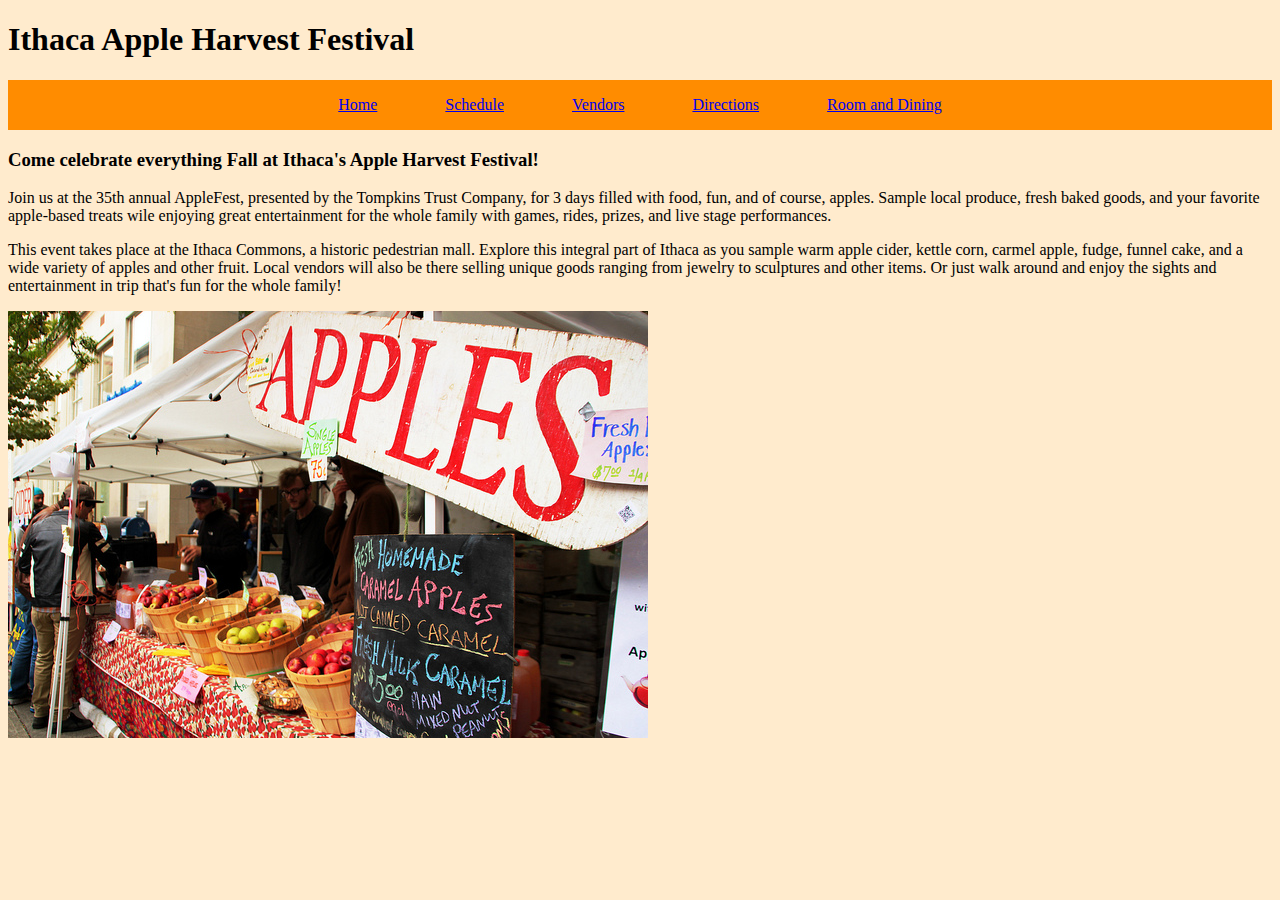
<file: index.html>
<!DOCTYPE html>
<html>
  <head>
    <meta charset="utf-8">
    <title>Ithaca Events - Apple Harvest Festival</title>
    <link rel="stylesheet" type="text/css" href="styles/styles.css">
  </head>
  <body>
    <div id="title">
      <h1>Ithaca Apple Harvest Festival</h1>
    </div>
    <nav>
      <a href="index.html">Home</a>
      <a href="schedule.html">Schedule</a>
      <a href="vendors.html">Vendors</a>
      <a href="directions.html">Directions</a>
      <a href="roomdining.html">Room and Dining</a>
    </nav>
    <div id="container">
      <h3>Come celebrate everything Fall at Ithaca's Apple Harvest Festival!</h3>
      <p>Join us at the 35th annual AppleFest, presented by the Tompkins Trust
        Company, for 3 days filled with food, fun, and of course, apples. Sample
        local produce, fresh baked goods, and your favorite apple-based treats
        wile enjoying great entertainment for the whole family with games, rides,
        prizes, and live stage performances.</p>
      <p>This event takes place at the Ithaca Commons, a historic pedestrian mall.
        Explore this integral part of Ithaca as you sample warm apple cider,
        kettle corn, carmel apple, fudge, funnel cake, and a wide variety of
        apples and other fruit. Local vendors will also be there selling unique
        goods ranging from jewelry to sculptures and other items. Or just walk
        around and enjoy the sights and entertainment in trip that's fun for the
        whole family!</p>
      <div id="image">
        <img src="images/fest.jpg" alt="festival image"> <!-- photo by Hannah MacLean from https://www.flickr.com/photos/hannahmaclean/8381840938 -->
      </div>
    </div>
    <footer>
    </footer>
  </body>
</html>
</file>
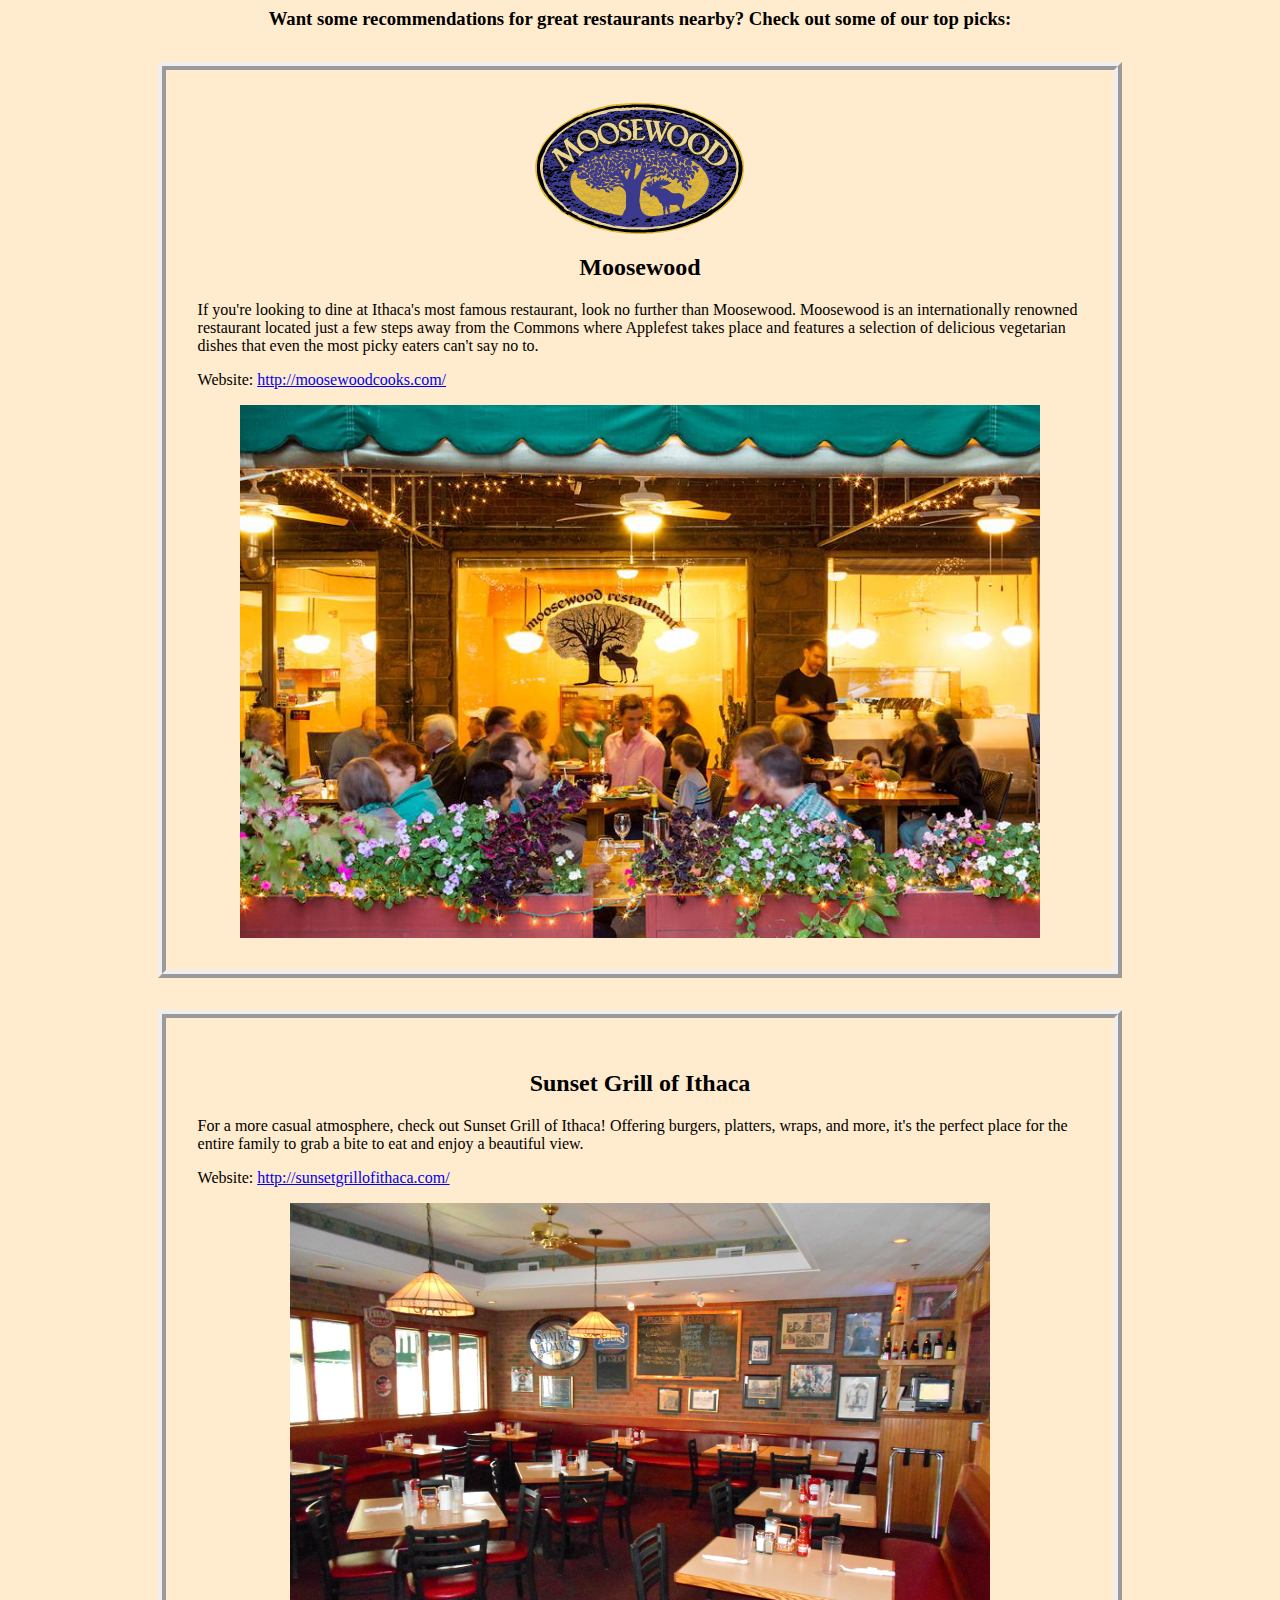
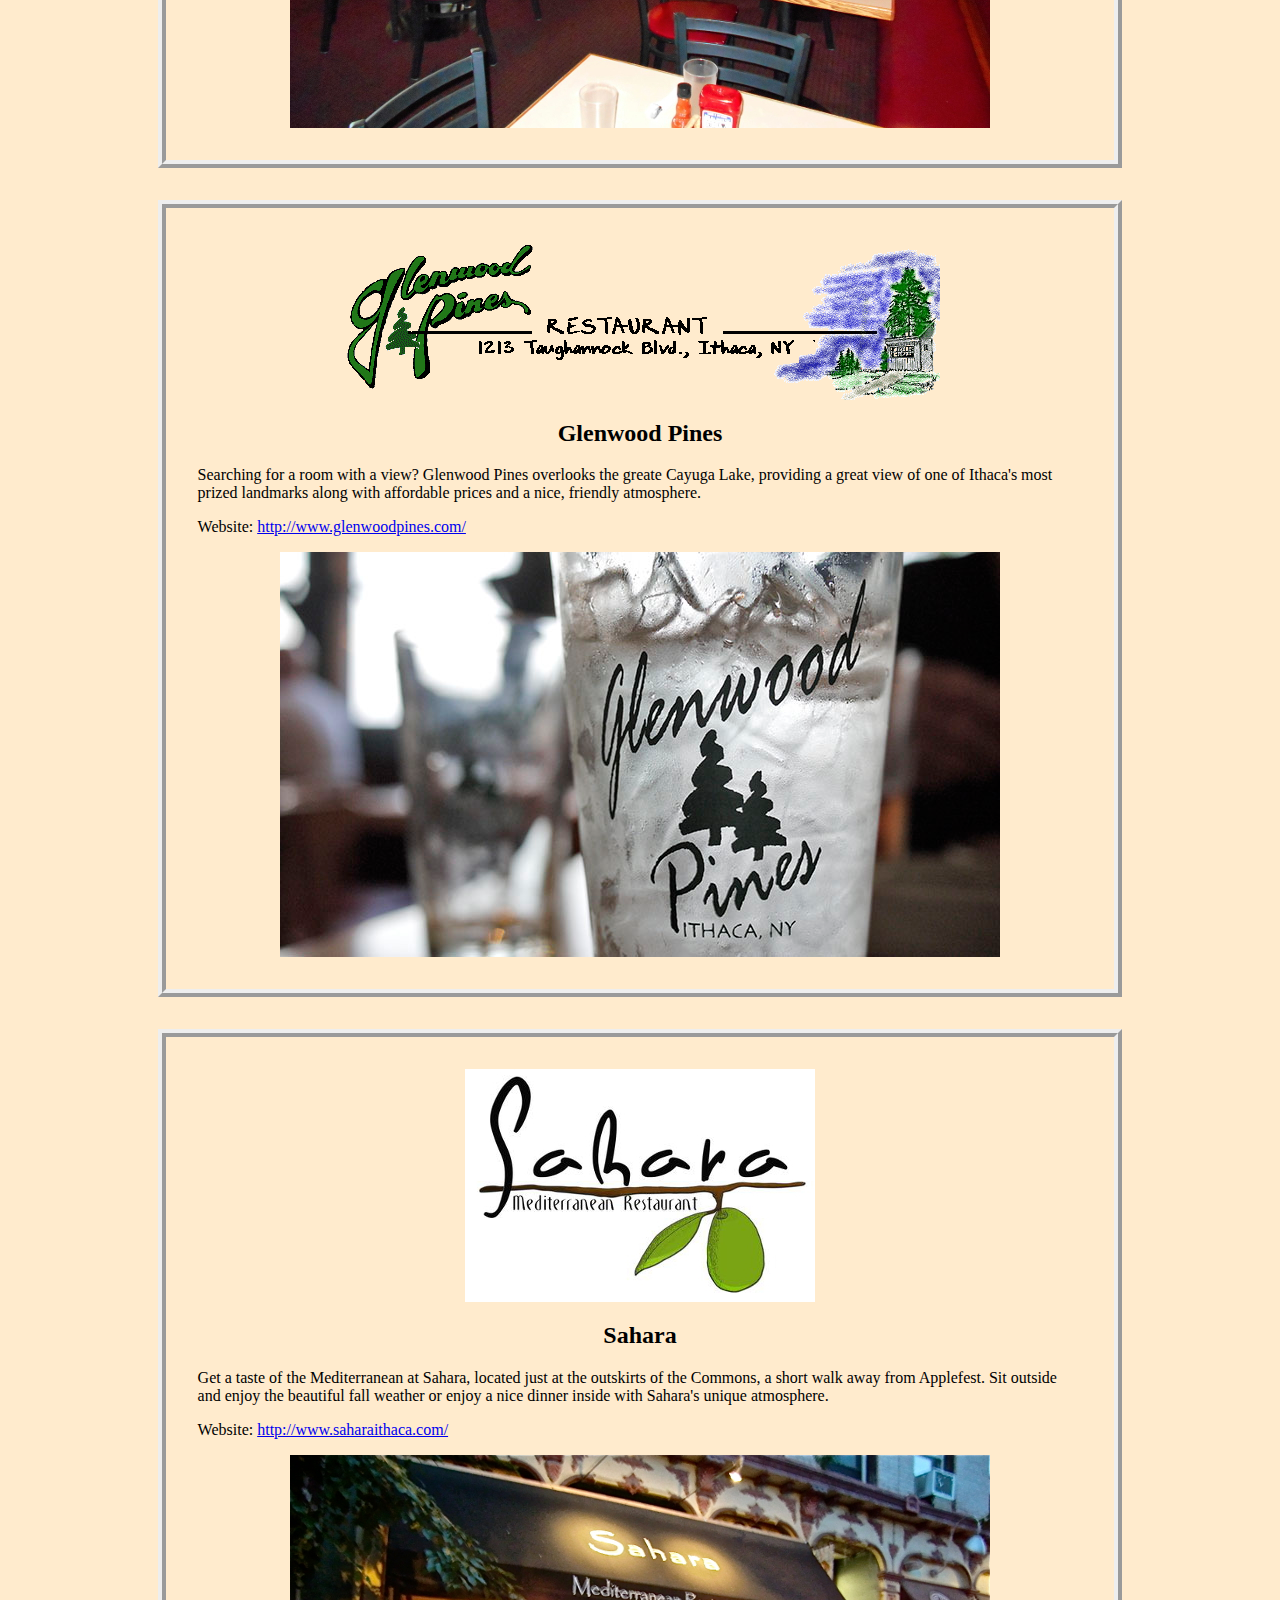
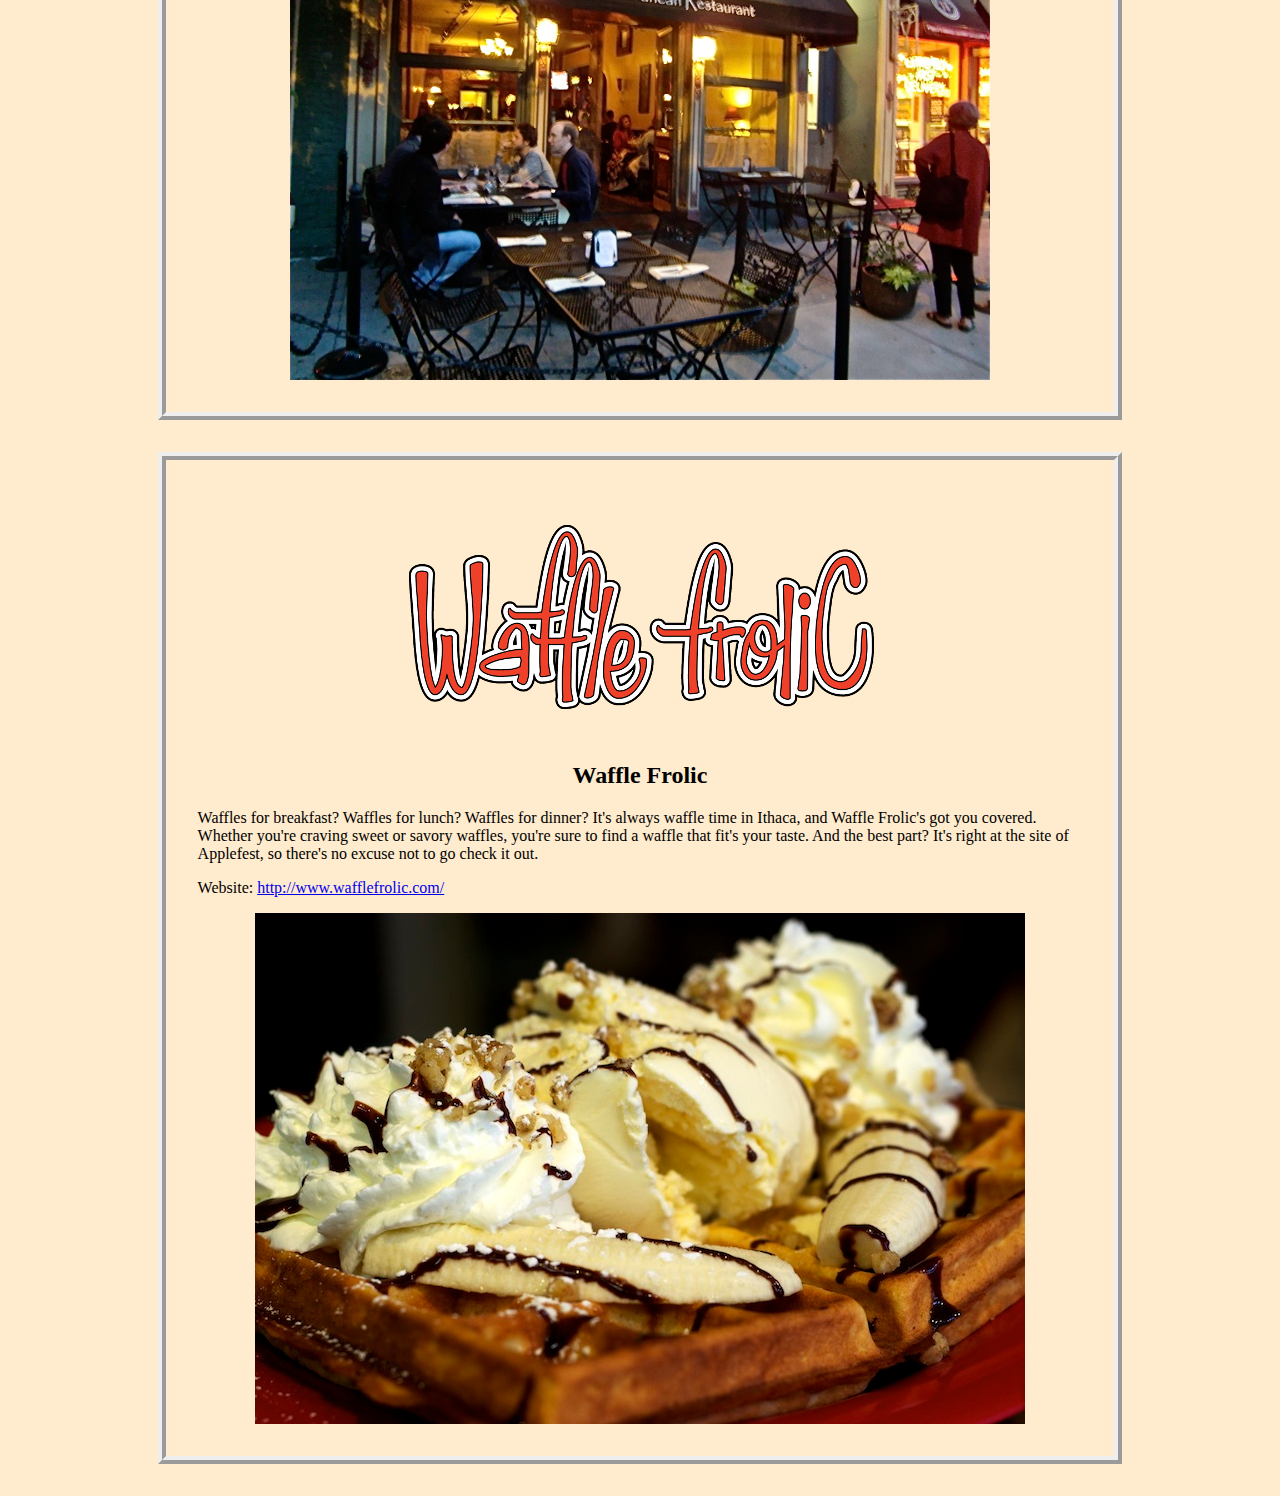
<file: dining.html>
<html>
  <head>
    <meta charset="utf-8">
    <title>Dining - Apple Harvest Festival</title>
    <link rel="stylesheet" type="text/css" href="styles/styles.css">
  </head>
  <body>
    <div class='intro'>
      <h3>Want some recommendations for great restaurants nearby? Check out
        some of our top picks:
      </h3>
    </div>
    <div class='section' id='restaurant'>
      <div class='name-logo'>
        <img src="images/moosewood.png" alt='moosewood logo'> <!-- image from http://moosewoodcooks.com/ -->
        <h2>Moosewood</h2>
      </div>
      <div class='desc'>
        <p>If you're looking to dine at Ithaca's most famous restaurant, look no
        further than Moosewood. Moosewood is an internationally renowned restaurant
        located just a few steps away from the Commons where Applefest takes place
        and features a selection of delicious vegetarian dishes that even the most
        picky eaters can't say no to.</p>
        <p>
        <p>Website: <a href=http://moosewoodcooks.com/>http://moosewoodcooks.com/</a></p>
      </div>
      <div class='image'>
        <img src='images/moosewood2.jpg' alt='moosewood picture'> <!-- http://www.visitithaca.com/dining/moosewood-restaurant-81 -->
      </div>
    </div>
    <div class='section' id='restaurant'>
      <div class='name-logo'>
        <h2>Sunset Grill of Ithaca</h2>
      </div>
      <div class='desc'>
        <p>For a more casual atmosphere, check out Sunset Grill of Ithaca! Offering
        burgers, platters, wraps, and more, it's the perfect place for the entire
        family to grab a bite to eat and enjoy a beautiful view.</p>
        <p>Website: <a href=http://sunsetgrillofithaca.com/>http://sunsetgrillofithaca.com/</a></p>
      </div>
      <div class='image'>
        <img src='images/sunsetgrill.jpg' alt='sunset grill picture'> <!-- image from  https://www.facebook.com/SunsetIthaca/photos/a.795546523821467.1073741828.184443564931769/986416828067768/?type=1&theater -->
      </div>
    </div>
    <div class='section' id='restaurant'>
      <div class='name-logo'>
        <img src="images/glenwoodpines.gif" alt='glenwood pines logo'> <!-- image from http://www.glenwoodpines.com/ -->
        <h2>Glenwood Pines</h2>
      </div>
      <div class='desc'>
        <p>Searching for a room with a view? Glenwood Pines overlooks the
        greate Cayuga Lake, providing a great view of one of Ithaca's most
        prized landmarks along with affordable prices and a nice, friendly
        atmosphere.</p>
        <p>
        <p>Website: <a href=http://www.glenwoodpines.com/>http://www.glenwoodpines.com/</a></p>
      </div>
      <div class='image'>
        <img src='images/glenwoodpines2.jpg' alt='glenwood pines picture'> <!-- image from https://joncrispinposts.com/2012/06/29/hay-bales/pineswp/ -->
      </div>
    </div>
  </div>
  <div class='section' id='restaurant'>
    <div class='name-logo'>
      <img src="images/sahara.jpg" alt='sahara logo'> <!-- image from http://www.saharaithaca.com/ -->
      <h2>Sahara</h2>
    </div>
    <div class='desc'>
      <p>Get a taste of the Mediterranean at Sahara, located just at the outskirts
      of the Commons, a short walk away from Applefest. Sit outside and enjoy the
      beautiful fall weather or enjoy a nice dinner inside with Sahara's unique
      atmosphere.</p>
      <p>
      <p>Website: <a href=http://www.saharaithaca.com/>http://www.saharaithaca.com/</a></p>
    </div>
    <div class='image'>
      <img src='images/sahara2.jpg' alt='sahara picture'> <!-- image from https://90days90restaurants.files.wordpress.com/2011/06/saharaexterior.jpg -->
    </div>
  </div>
  <div class='section' id='restaurant'>
    <div class='name-logo'>
      <img src="images/wafflefrolic.png" alt='waffle frolic logo'> <!-- image from http://www.wafflefrolic.com/ -->
      <h2>Waffle Frolic</h2>
    </div>
    <div class='desc'>
      <p>Waffles for breakfast? Waffles for lunch? Waffles for dinner? It's
      always waffle time in Ithaca, and Waffle Frolic's got you covered. Whether
      you're craving sweet or savory waffles, you're sure to find a waffle that
      fit's your taste. And the best part? It's right at the site of Applefest,
      so there's no excuse not to go check it out.</p>
      <p>
      <p>Website: <a href=http://www.wafflefrolic.com/>http://www.wafflefrolic.com/</a></p>
    </div>
    <div class='image'>
      <img src='images/wafflefrolic2.jpg' alt='sahara picture'> <!-- image from http://spoonuniversity.com/place/6-waffle-dishes-worship-waffle-frolic -->
    </div>
  </div>
  </body>
</html>
</file>
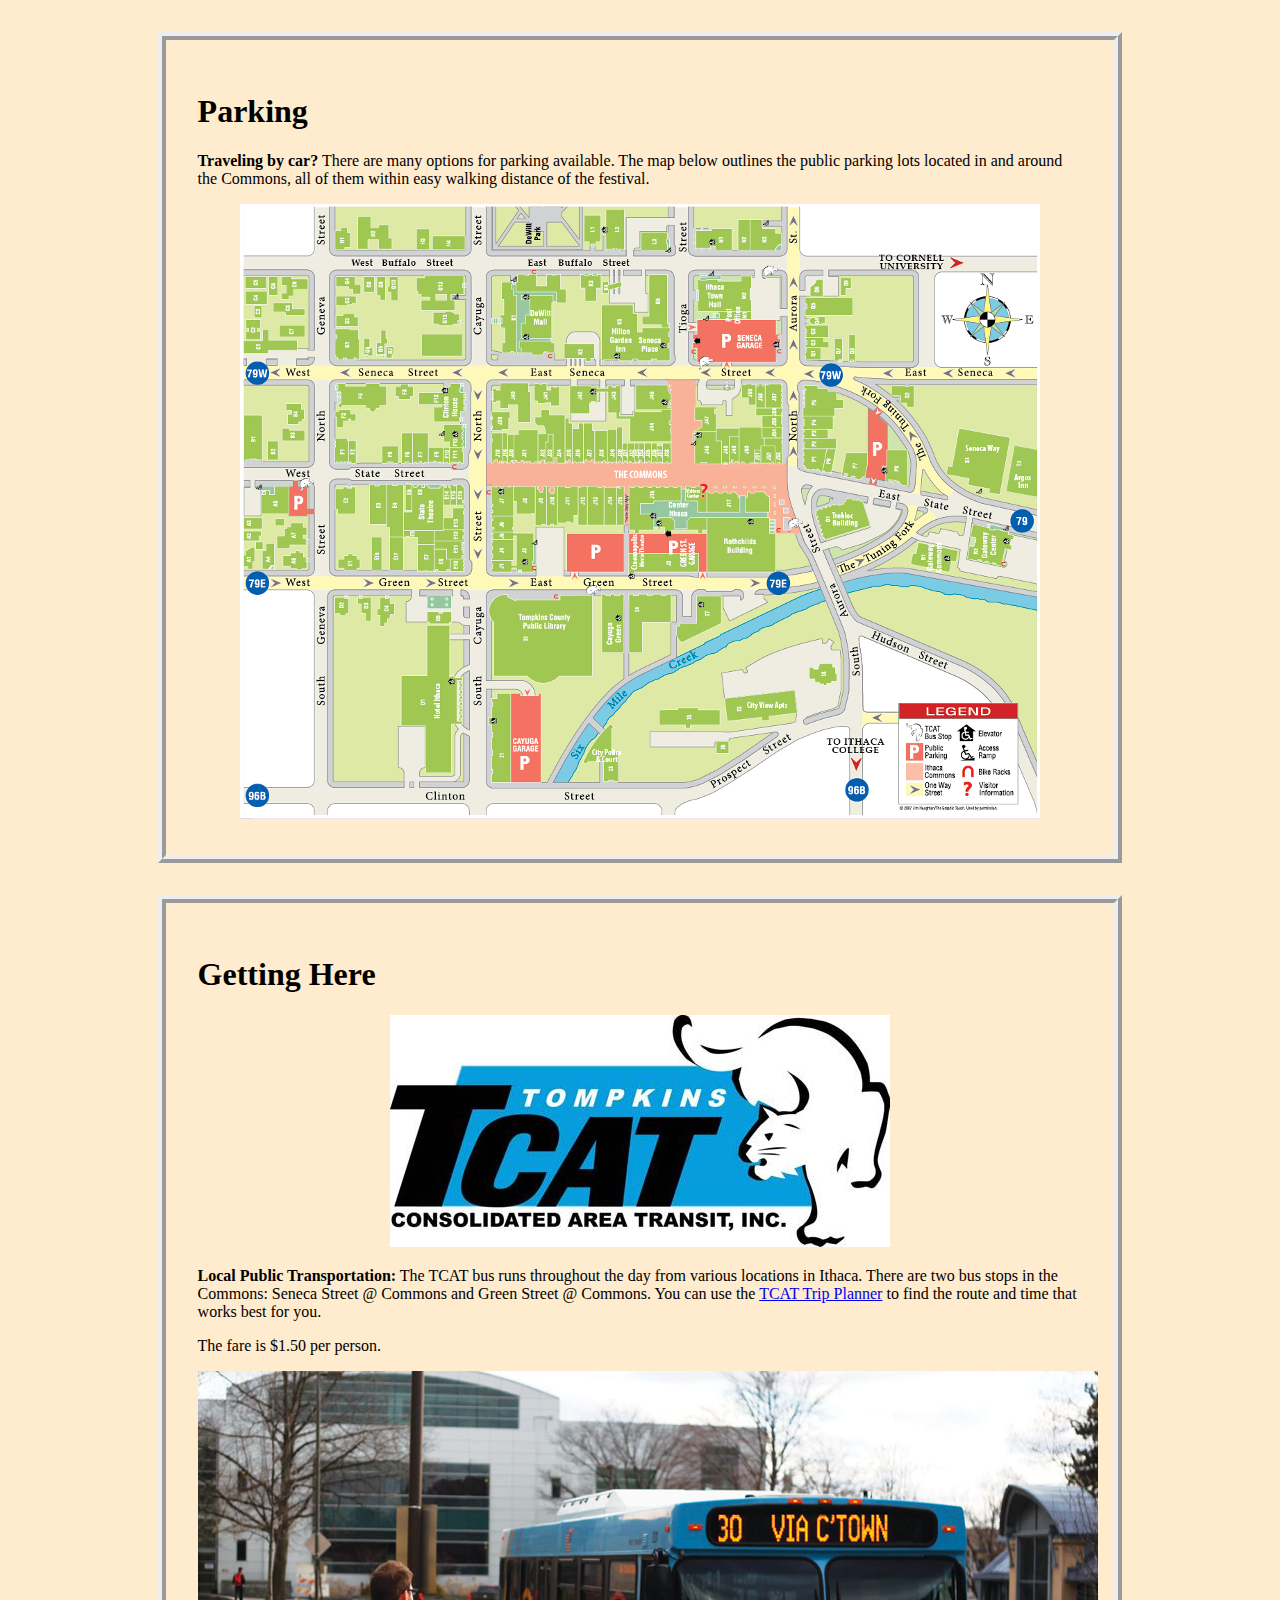
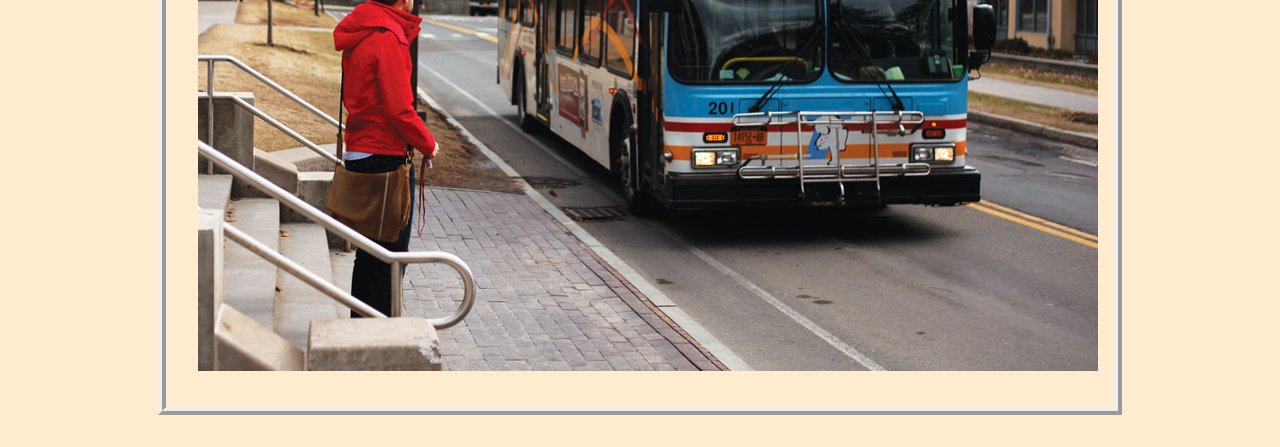
<file: parking.html>
<!DOCTYPE html>
<html>
  <head>
    <meta charset="utf-8">
    <title>Parking and Transportation - Apple Harvest Festival</title>
    <link rel="stylesheet" type="text/css" href="styles/styles.css">
  </head>
  <body>
    <div class='section' id='parking'>
      <h1>Parking</h1>
      <p><b>Traveling by car?</b> There are many options for parking available.
        The map below outlines the public parking lots located in and around the
        Commons, all of them within easy walking distance of the festival.
      <div class='image'>
        <img src="images/parking.png" alt="parking map"></img> <!-- image from http://www.downtownithaca.com/local/file_upload/images/map%20of%20downtown.png -->
      </div>
    </div>
    <div class='section' id='parking'>
      <h1>Getting Here</h1>
      <div class='image'>
        <img src="images/tcat.jpg" alt='tcat bus logo'></img> <!-- image from http://pawprint.cornell.edu/?q=node/2192 -->
      </div>
      <p><b>Local Public Transportation:</b> The TCAT bus runs throughout the day
        from various locations in Ithaca. There are two bus stops in the Commons:
        Seneca Street @ Commons and Green Street @ Commons. You can use the
        <a href="https://tcat.nextinsight.com/">TCAT Trip Planner</a> to find the
        route and time that works best for you.</p>
      <p>The fare is $1.50 per person.</p>
      <div class='image'>
        <img src='images/tcat2.jpg' alt='tcat bus picture'> <!-- http://www.drydensouth.com/images/Dryden/Transportation/TCAT_Bus.jpg -->
      </div>
    </div>
  </body>
</html>
</file>
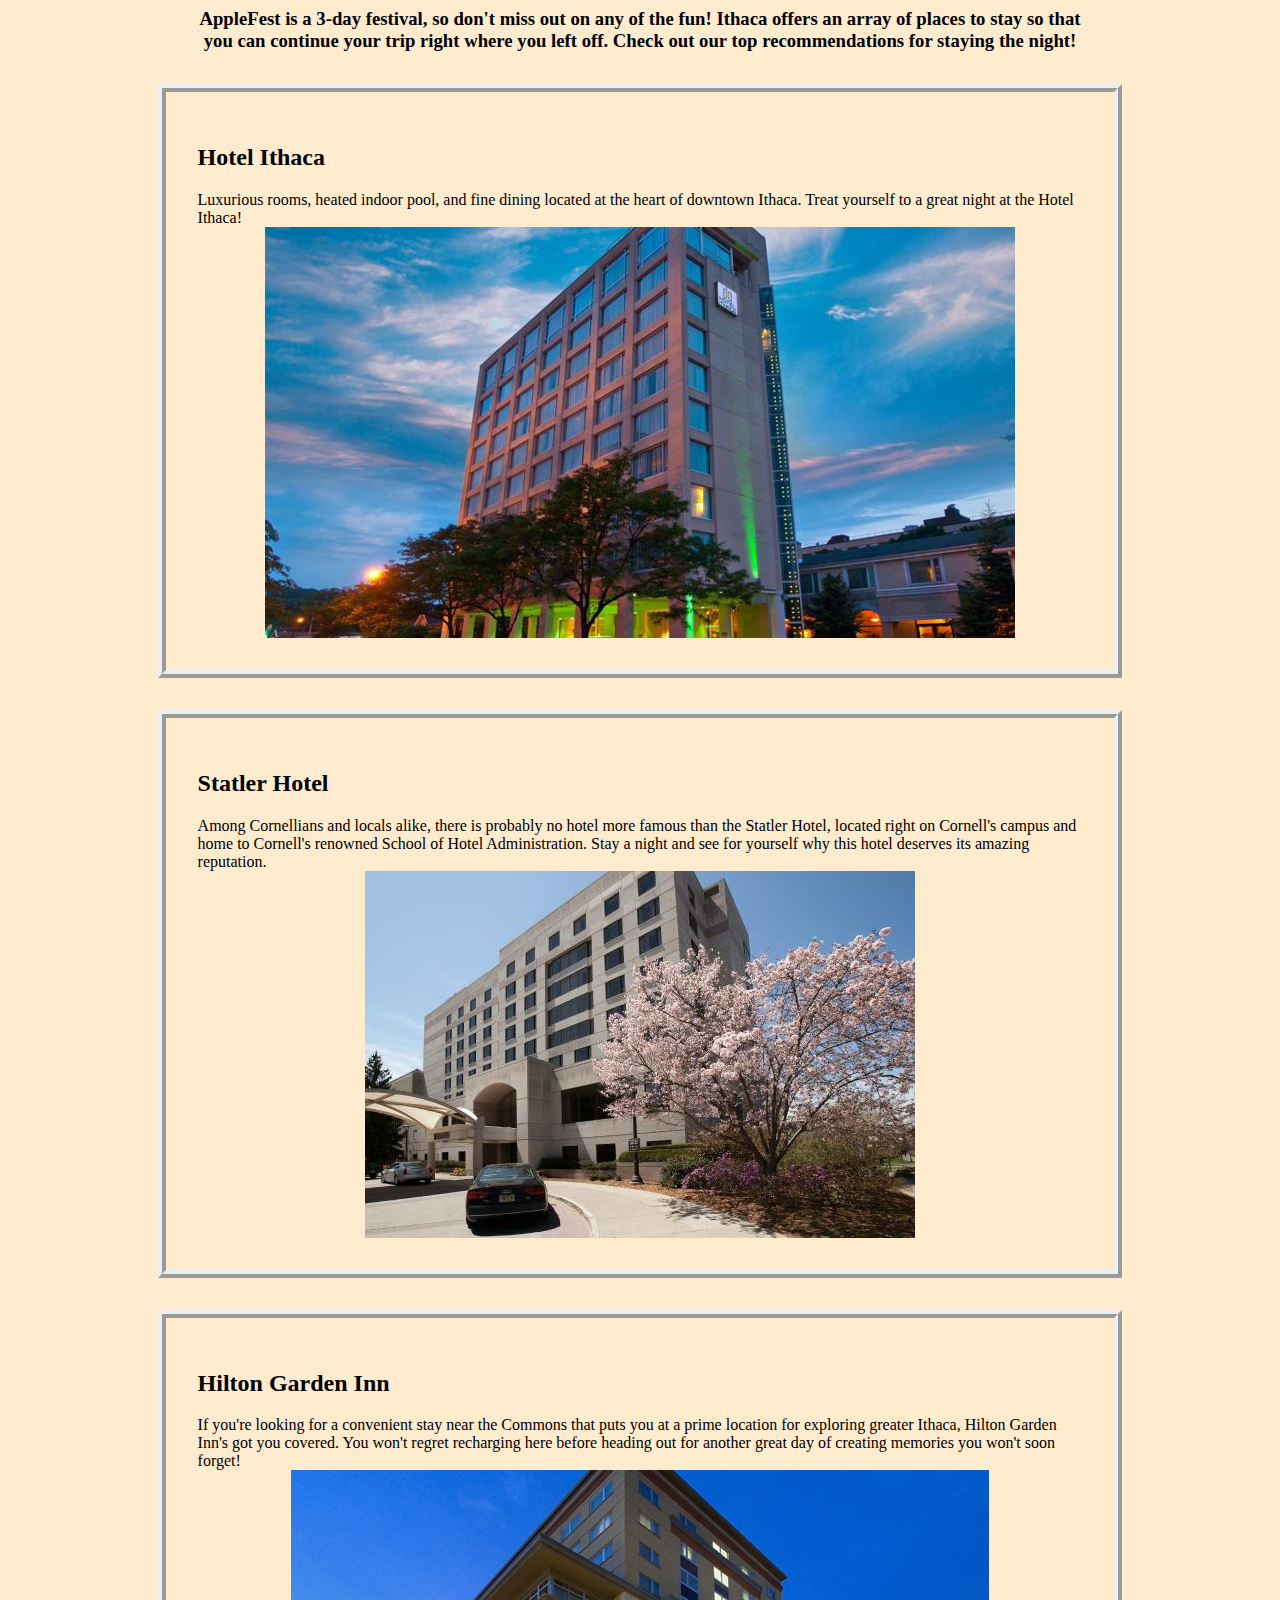
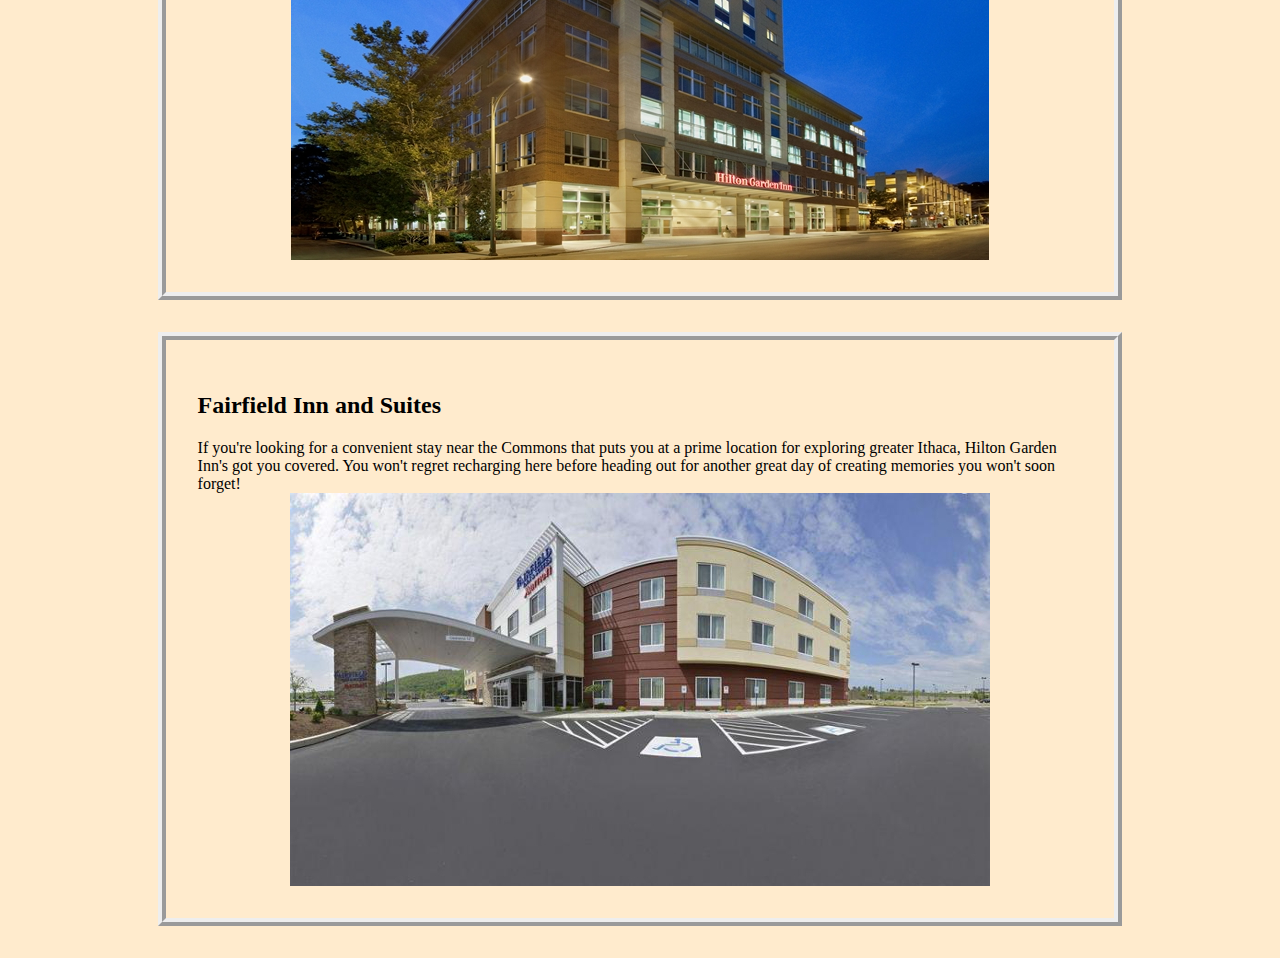
<file: room.html>
<html>
  <head>
    <meta charset="utf-8">
    <title>Lodging - Apple Harvest Festival</title>
    <link rel="stylesheet" type="text/css" href="styles/styles.css">
  </head>
  <body>
    <div class='intro'>
      <h3>AppleFest is a 3-day festival, so don't miss out on any of the fun! Ithaca
        offers an array of places to stay so that you can continue your trip right
        where you left off. Check out our top recommendations for staying the
        night!</h3>
    </div>
    <div class='section' id='hotel'>
      <h2>Hotel Ithaca</h2>
      <div class='desc'>
        Luxurious rooms, heated indoor pool, and fine dining located at the heart
        of downtown Ithaca. Treat yourself to a great night at the Hotel Ithaca!
      </div>
      <div class='image' id='hotel'>
        <img src='images/hotelithaca.jpg' alt='hotel ithaca picture'> <!-- image from http://www.booking.com/hotel/us/ithica-downtown-222-south-cayuga-street.html -->
      </div>
    </div>
    <div class='section' id='hotel'>
      <h2>Statler Hotel</h2>
      <div class='desc'>
        Among Cornellians and locals alike, there is probably no hotel more famous
        than the Statler Hotel, located right on Cornell's campus and home to
        Cornell's renowned School of Hotel Administration. Stay a night and see
        for yourself why this hotel deserves its amazing reputation.
      </div>
      <div class='image' id='hotel'>
        <img src='images/statler.jpg' alt='statler hotel picture'> <!-- image from https://media-cdn.tripadvisor.com/media/photo-s/06/f6/10/54/the-statler-hotel-at.jpg -->
      </div>
    </div>
    <div class='section' id='hotel'>
      <h2>Hilton Garden Inn</h2>
      <div class='desc'>
        If you're looking for a convenient stay near the Commons that puts you
        at a prime location for exploring greater Ithaca, Hilton Garden Inn's
        got you covered. You won't regret recharging here before heading out for
        another great day of creating memories you won't soon forget!
      </div>
      <div class='image' id='hotel'>
        <img src='images/hilton.jpg' alt='hilton garden inn picture'> <!-- image from http://hiltongardeninn3.hilton.com/en/hotels/new-york/hilton-garden-inn-ithaca-ITHIGGI/index.html -->
      </div>
    </div>
    <div class='section' id='hotel'>
      <h2>Fairfield Inn and Suites</h2>
      <div class='desc'>
        If you're looking for a convenient stay near the Commons that puts you
        at a prime location for exploring greater Ithaca, Hilton Garden Inn's
        got you covered. You won't regret recharging here before heading out for
        another great day of creating memories you won't soon forget!
      </div>
      <div class='image' id='hotel'>
        <img src='images/fairfield.jpg' alt='fairfield inn and suites picture'> <!-- image from http://fairfield-inn-suites-elmira-corning-horseheads.booked.net/ -->
      </div>
    </div>
  </body>
</html>
</file>
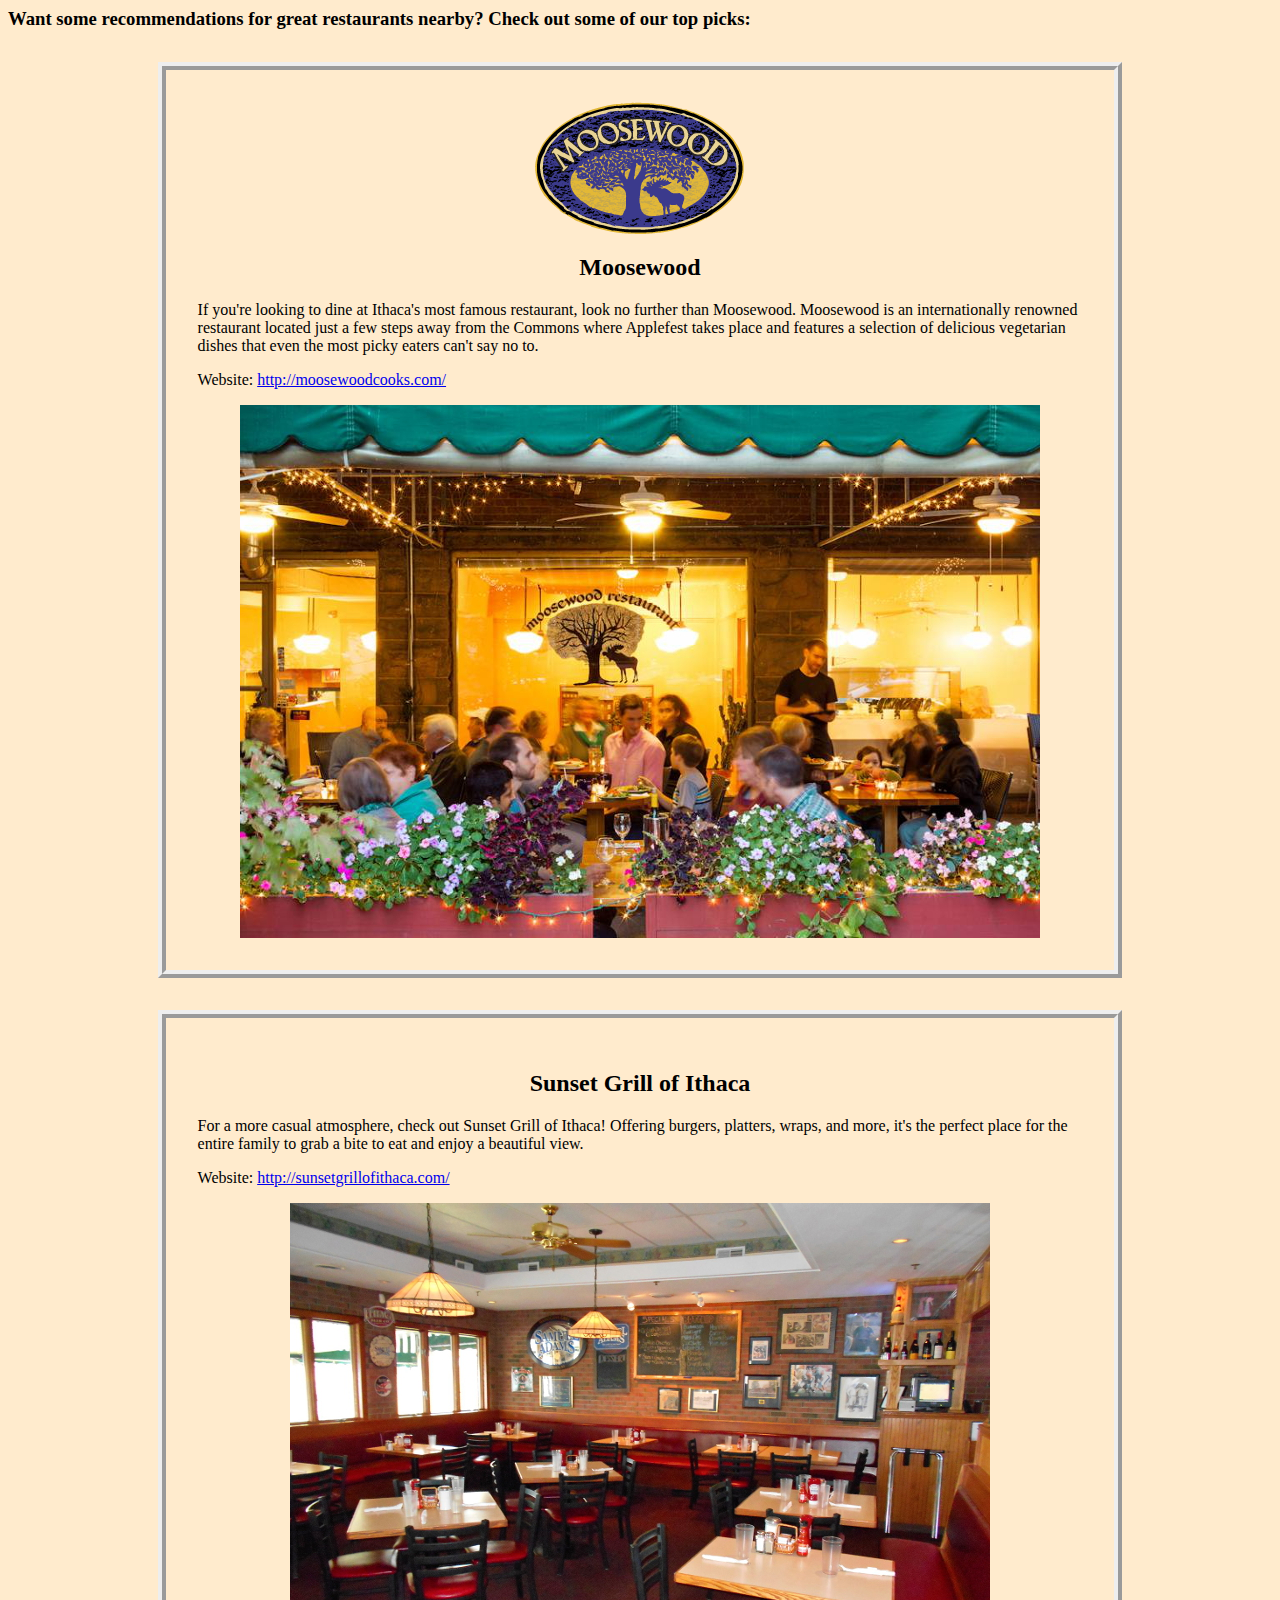
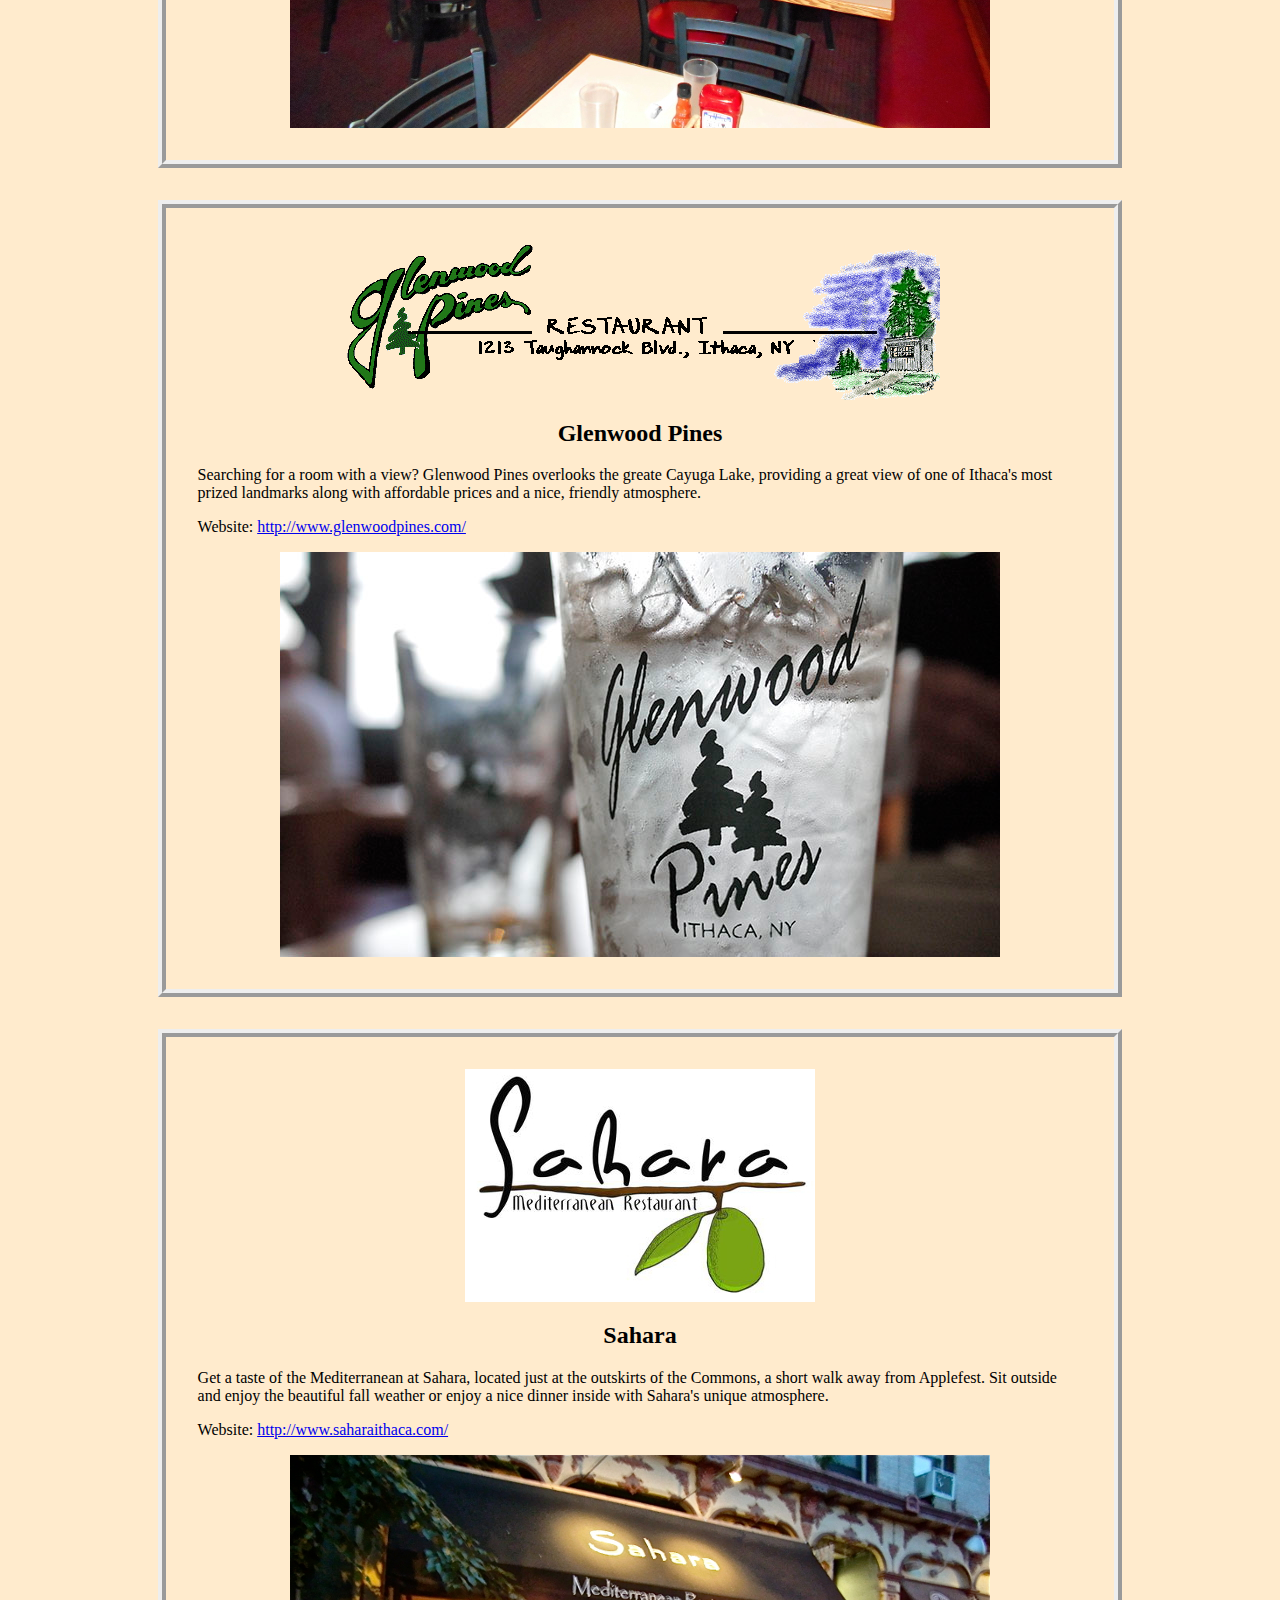
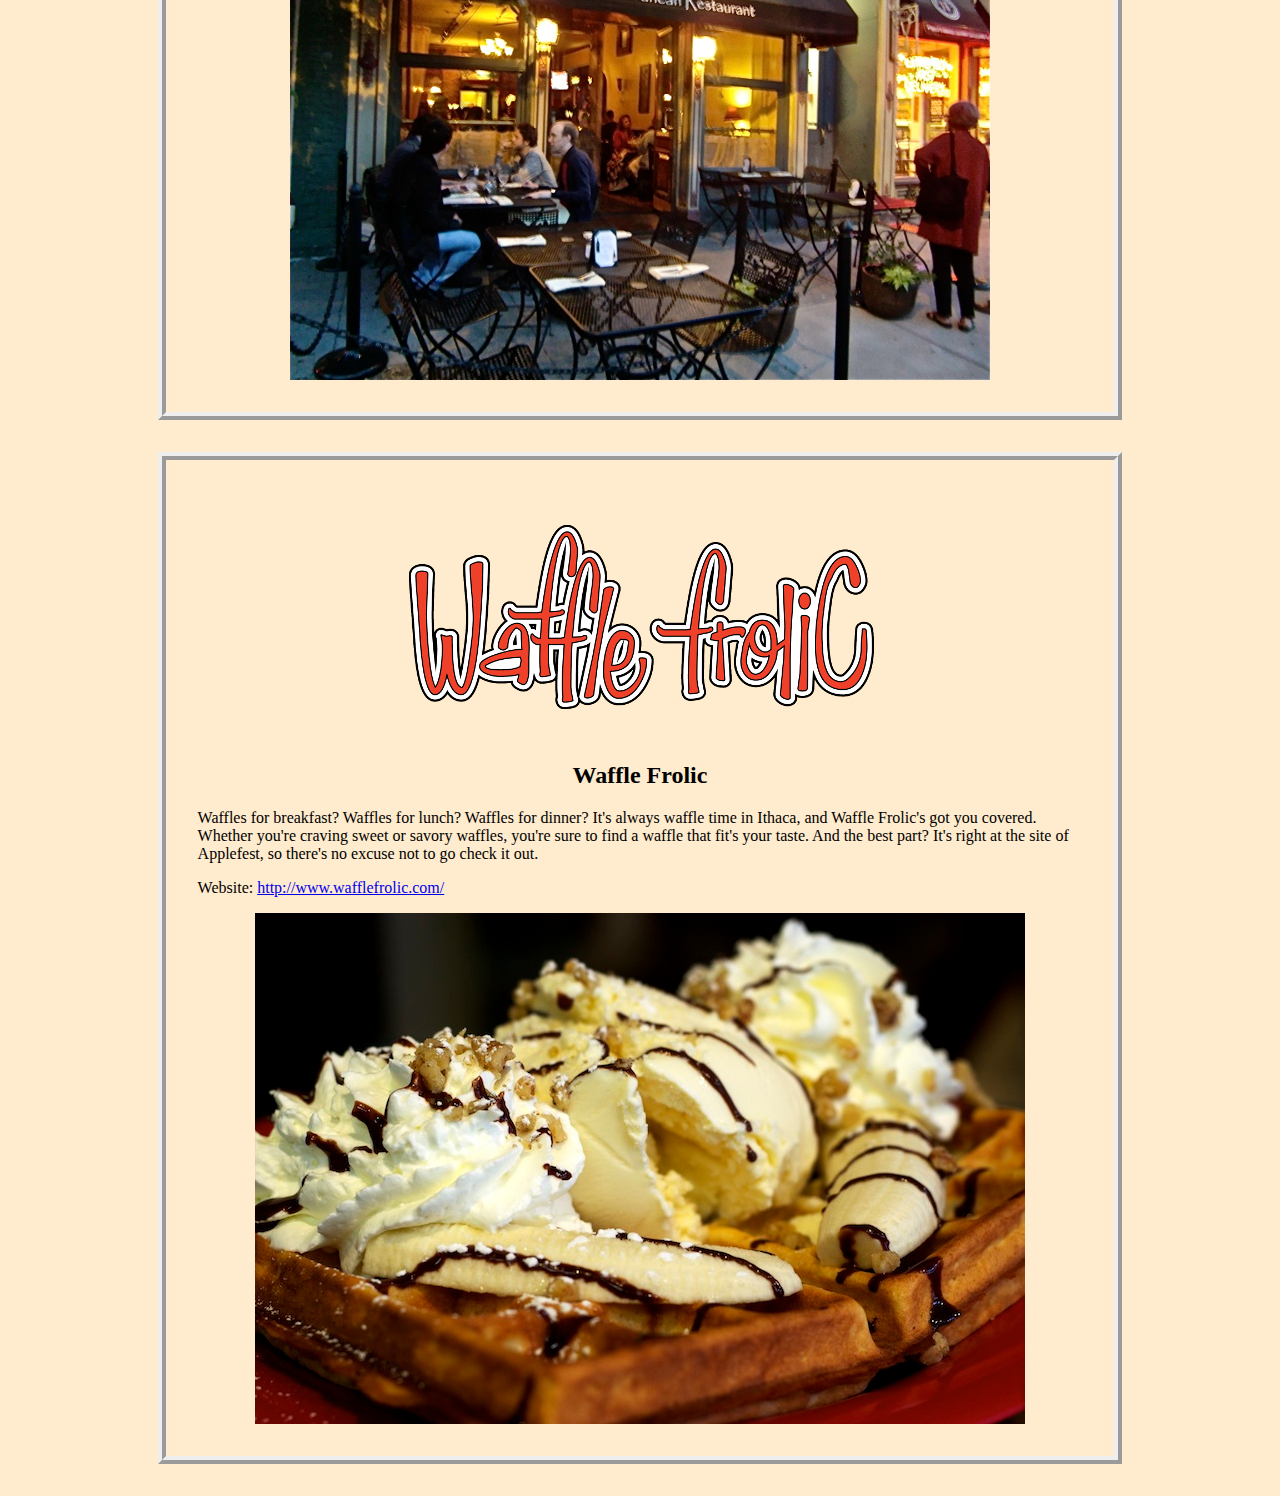
<file: roomdining.html>
<html>
  <head>
    <meta charset="utf-8">
    <title>Room and Dining - Apple Harvest Festival</title>
    <link rel="stylesheet" type="text/css" href="styles/styles.css">
  </head>
  <body>
    <div id='intro'>
      <h3>Want some recommendations for great restaurants nearby? Check out
        some of our top picks:
      </h3>
    </div>
    <div class='section' id='restaurant'>
      <div class='name-logo'>
        <img src="images/moosewood.png" alt='moosewood logo'> <!-- image from http://moosewoodcooks.com/ -->
        <h2>Moosewood</h2>
      </div>
      <div class='desc'>
        <p>If you're looking to dine at Ithaca's most famous restaurant, look no
        further than Moosewood. Moosewood is an internationally renowned restaurant
        located just a few steps away from the Commons where Applefest takes place
        and features a selection of delicious vegetarian dishes that even the most
        picky eaters can't say no to.</p>
        <p>
        <p>Website: <a href=http://moosewoodcooks.com/>http://moosewoodcooks.com/</a></p>
      </div>
      <div class='image'>
        <img src='images/moosewood2.jpg' alt='moosewood picture'> <!-- http://www.visitithaca.com/dining/moosewood-restaurant-81 -->
      </div>
    </div>
    <div class='section' id='restaurant'>
      <div class='name-logo'>
        <h2>Sunset Grill of Ithaca</h2>
      </div>
      <div class='desc'>
        <p>For a more casual atmosphere, check out Sunset Grill of Ithaca! Offering
        burgers, platters, wraps, and more, it's the perfect place for the entire
        family to grab a bite to eat and enjoy a beautiful view.</p>
        <p>Website: <a href=http://sunsetgrillofithaca.com/>http://sunsetgrillofithaca.com/</a></p>
      </div>
      <div class='image'>
        <img src='images/sunsetgrill.jpg' alt='sunset grill picture'> <!-- image from  https://www.facebook.com/SunsetIthaca/photos/a.795546523821467.1073741828.184443564931769/986416828067768/?type=1&theater -->
      </div>
    </div>
    <div class='section' id='restaurant'>
      <div class='name-logo'>
        <img src="images/glenwoodpines.gif" alt='glenwood pines logo'> <!-- image from http://www.glenwoodpines.com/ -->
        <h2>Glenwood Pines</h2>
      </div>
      <div class='desc'>
        <p>Searching for a room with a view? Glenwood Pines overlooks the
        greate Cayuga Lake, providing a great view of one of Ithaca's most
        prized landmarks along with affordable prices and a nice, friendly
        atmosphere.</p>
        <p>
        <p>Website: <a href=http://www.glenwoodpines.com/>http://www.glenwoodpines.com/</a></p>
      </div>
      <div class='image'>
        <img src='images/glenwoodpines2.jpg' alt='glenwood pines picture'> <!-- image from https://joncrispinposts.com/2012/06/29/hay-bales/pineswp/ -->
      </div>
    </div>
  </div>
  <div class='section' id='restaurant'>
    <div class='name-logo'>
      <img src="images/sahara.jpg" alt='sahara logo'> <!-- image from http://www.saharaithaca.com/ -->
      <h2>Sahara</h2>
    </div>
    <div class='desc'>
      <p>Get a taste of the Mediterranean at Sahara, located just at the outskirts
      of the Commons, a short walk away from Applefest. Sit outside and enjoy the
      beautiful fall weather or enjoy a nice dinner inside with Sahara's unique
      atmosphere.</p>
      <p>
      <p>Website: <a href=http://www.saharaithaca.com/>http://www.saharaithaca.com/</a></p>
    </div>
    <div class='image'>
      <img src='images/sahara2.jpg' alt='sahara picture'> <!-- image from https://90days90restaurants.files.wordpress.com/2011/06/saharaexterior.jpg -->
    </div>
  </div>
  <div class='section' id='restaurant'>
    <div class='name-logo'>
      <img src="images/wafflefrolic.png" alt='waffle frolic logo'> <!-- image from http://www.wafflefrolic.com/ -->
      <h2>Waffle Frolic</h2>
    </div>
    <div class='desc'>
      <p>Waffles for breakfast? Waffles for lunch? Waffles for dinner? It's
      always waffle time in Ithaca, and Waffle Frolic's got you covered. Whether
      you're craving sweet or savory waffles, you're sure to find a waffle that
      fit's your taste. And the best part? It's right at the site of Applefest,
      so there's no excuse not to go check it out.</p>
      <p>
      <p>Website: <a href=http://www.wafflefrolic.com/>http://www.wafflefrolic.com/</a></p>
    </div>
    <div class='image'>
      <img src='images/wafflefrolic2.jpg' alt='sahara picture'> <!-- image from http://spoonuniversity.com/place/6-waffle-dishes-worship-waffle-frolic -->
    </div>
  </div>
  </body>
</html>
</file>
<file: styles/styles.css>
body {
  background-color: blanchedalmond;
  font-family: Georgia, serif;
}

nav {
  background-color: darkorange;
  padding: 1em;
  text-align: center;
}

nav a {
  padding: 0em 2em;
}

#banner {
  text-align: center;
}

.images {
  width: 75%;
  margin: auto;
}

.intro {
  width: 70%;
  margin: auto;
  text-align: center;
}

.section {
  width: 70%;
  margin: 2em auto;
  padding: 2em;
  border-style: ridge;
  border-width: .5em;
}

.section-parking {
  width: 70%;
  margin: 2em auto;
  padding: 2em;
  border-style: ridge;
  border-width: .5em;
  background-color: tomato;
  border-color: orange;
}

.section-parking h1 {
  text-align: center;
}

.section-restaurant {
  width: 70%;
  margin: 2em auto;
  padding: 2em;
  border-style: ridge;
  border-width: .5em;
  background-color: orange;
  border-color: silver;
}

.section-hotel {
  width: 70%;
  margin: 2em auto;
  padding: 2em;
  border-style: ridge;
  border-width: .5em;
  background-color: sandybrown;
}

.section-schedule {
  width: 70%;
  margin: 2em auto;
  padding: 2em;
  border-style: ridge;
  border-width: .5em;
  background-color: darkorange;
}

.section-schedule ul {
  margin-bottom: 1em;
}

.name-logo {
  text-align: center;
}

.image {
  text-align: center;
}

.image-hotel {
  text-align: center;
  margin-top: 1em;
}

.image#left {
  display: inline-block;
  float: left;
  margin: 1em;
}

.image#right {
  display: inline-block;
  float: right;
  margin: 1em;
}

@media only screen and (max-width: 600px) {
  .image {
    display: none;
  }
  .image#map, .image#parking {
    display: block;
  }
  .image#map img, .image#parking img {
    width: 300px;
  }
  .name-logo img {
    display: none;
  }
}
</file>
